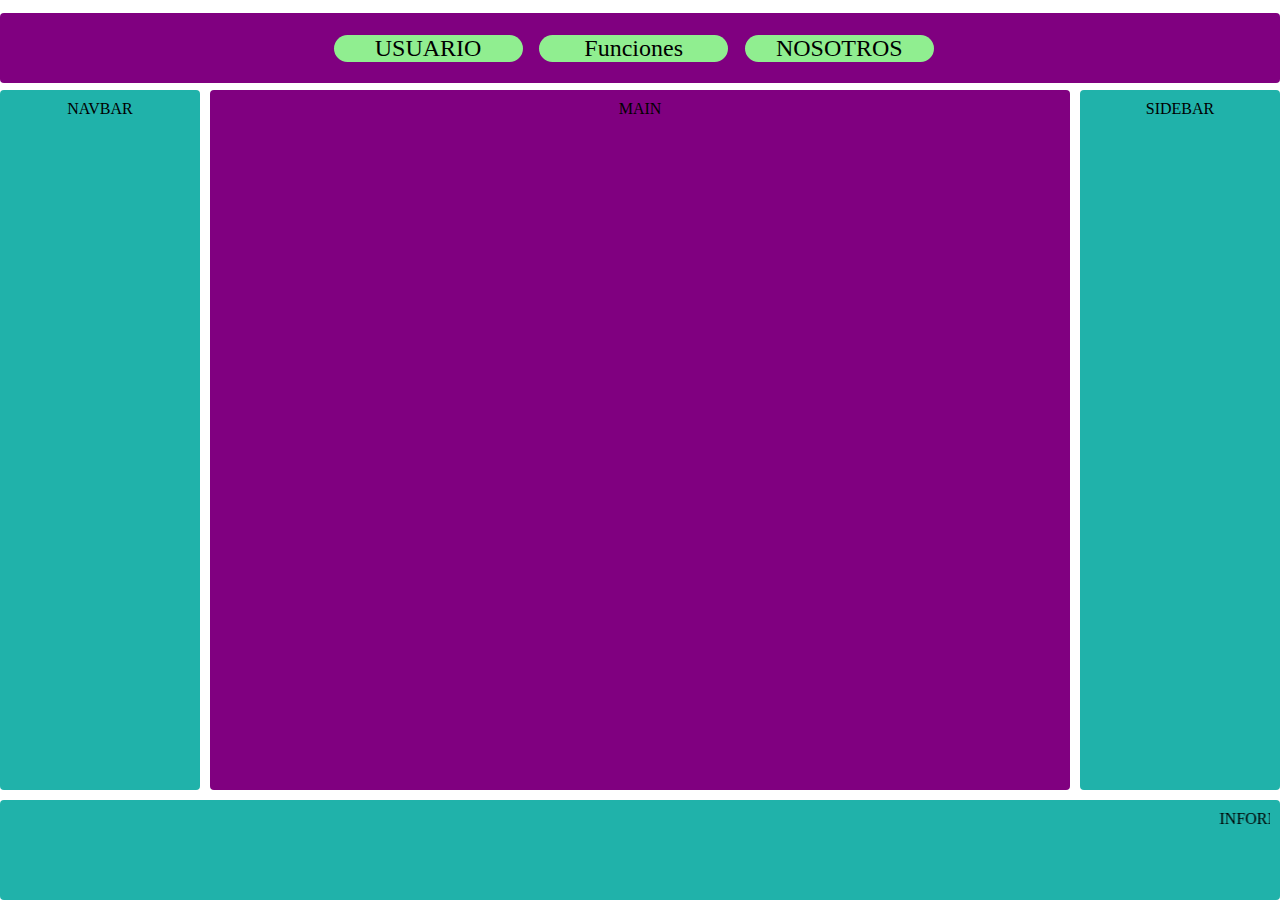
<file: index.html>
<!DOCTYPE html>
<html lang="es">
<head>
    <meta charset="UTF-8">
    <meta http-equiv="X-UA-Compatible" content="IE=edge">
    <meta name="viewport" content="width=device-width, initial-scale=1.0">
    <title>PROYECTO RESPONSIVE</title>
    <link href="css/estilos.css" type="text/css" rel="stylesheet">
</head>
<body class="grid-container">

    <header class="header">
            <ul>
            <li id="seccion1" onmouseover="ver(1)" onmouseout="ocultar(1)">
                <a >USUARIO</a>
                <div id="subseccion1">
                    <p><a href="html/registrar.html"> REGISTRAR </a></p>
                    <p><a href="html/update.html"> ACTUALIZAR </a></p>
                    <p><a href="html/delete.html"> BORRAR </a></p>
                    <h1></h1>
    
                </div>
            </li>
            <li id="seccion2" onmouseover="ver(2)" onmouseout="ocultar(2)">
                <a >Funciones</a>
                <div id="subseccion2">
                    <p><a href="html/mru.html"> MRU </a></p>
                    <p><a href="html/game1/index.html"> JUEGO </a></p>
                    <p><a href="html/edad.html"> EDAD</a></p>
                    <p><a href=""> NUMERO MAYOR</a></p>
                    <p><a href=""> ARRAYS</a></p>
                </div>
            </li>
            <li id="seccion3" onmouseover="ver(3)" onmouseout="ocultar(3)">
                <a>NOSOTROS</a>
                <div id="subseccion3">                    
                    <p><a>MISIÓN </a></p>
                    <p><a href="php/¨ver.php">VISIÓN</a></p>
                </div>
            </li>
            </ul>
    </header>
<nav class="navbar">
    NAVBAR
</nav>
<aside class="sidebar">
    SIDEBAR
</aside>
<article class="main">
    MAIN
</article>
<footer class="footer">
    <marquee>
        INFORMACIÓN DE FOOTER
    </marquee>

</footer>
    
    

    <script src="js/scriptfrontend.js"> </script>

</body>
</html>
</file>
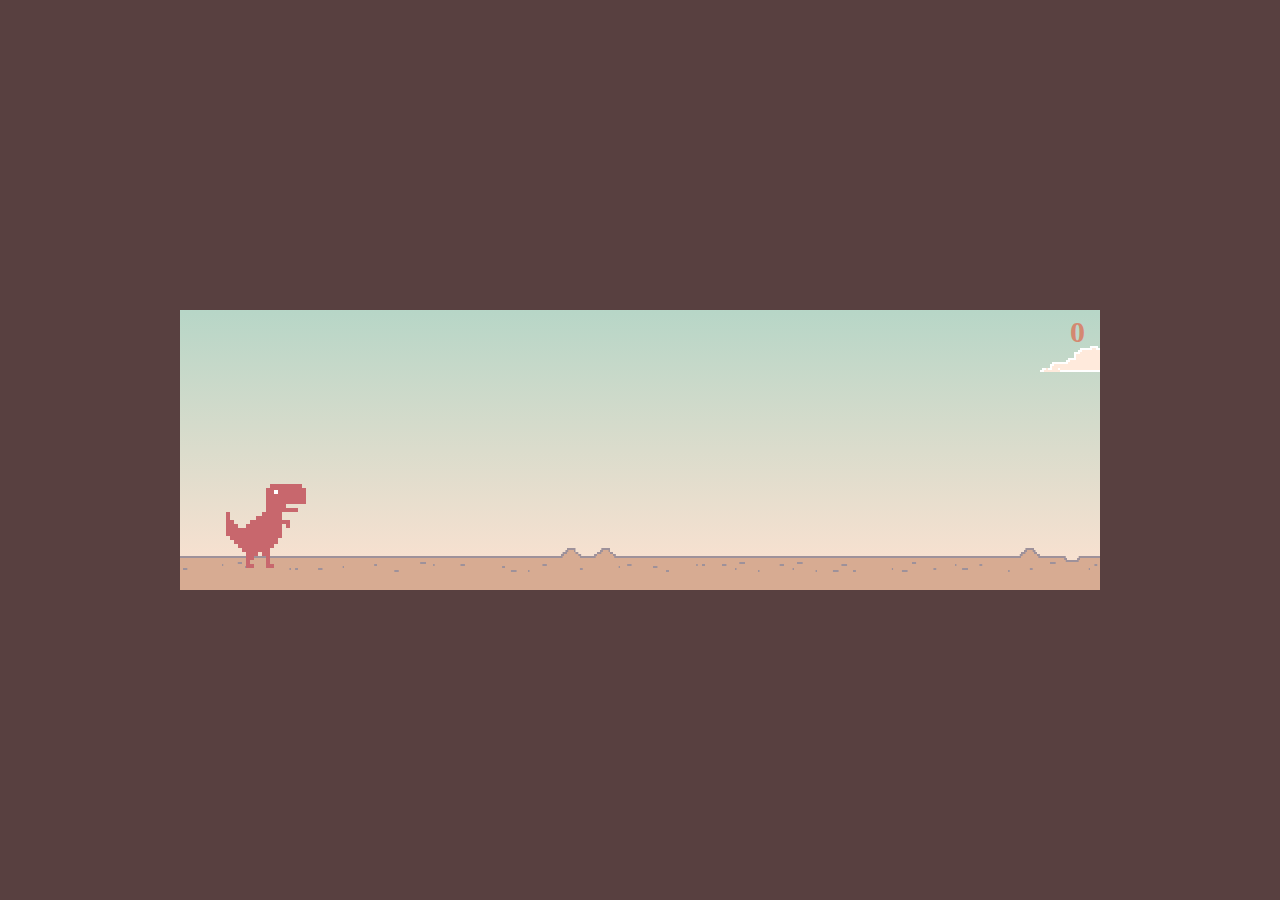
<file: html/game1/index.html>
<!DOCTYPE html>
<html lang="es">
<head>
    <meta charset="UTF-8">
    <meta http-equiv="X-UA-Compatible" content="IE=edge">
    <meta name="viewport" content="width=device-width, initial-scale=1.0">
    <title>Document</title>
    <link href="css/estilosg.css" type="text/css" rel="stylesheet">
</head>
<body>
    <div class="contenedor" >
        <div class="suelo"> </div>
        <div class="dino dino-corriendo"> </div>
        <div class="score">0</div>
    </div>
    <div class="game-over">GAME OVER</div>
    <script src="../game1/js/scriptgame.js"></script>    
</body>
</html>
</file>
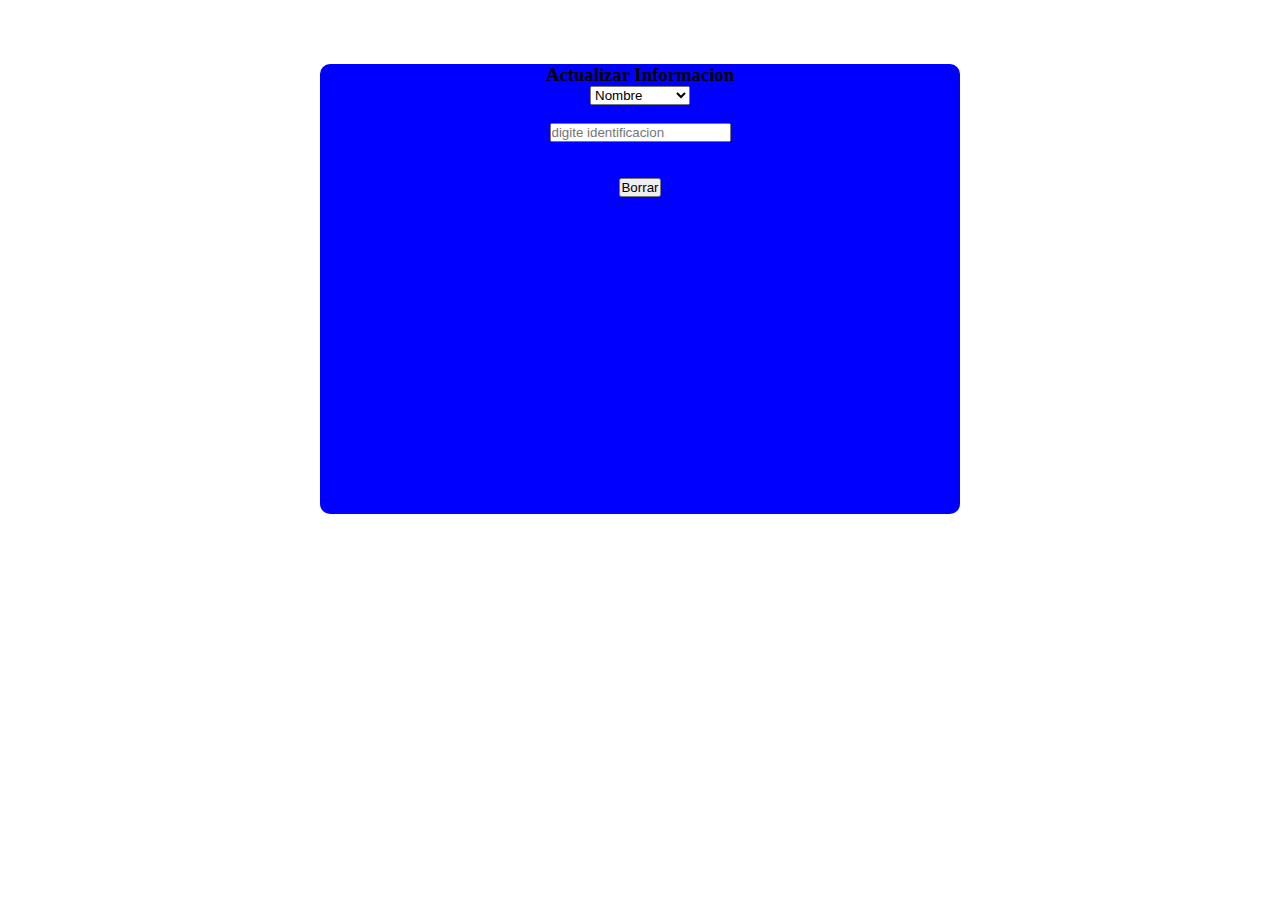
<file: html/delete.html>
<!DOCTYPE html>
<html lang="es">
<head>
    <meta charset="UTF-8">
    <meta http-equiv="X-UA-Compatible" content="IE=edge">
    <meta name="viewport" content="width=device-width, initial-scale=1.0">
    <title>ACTUALIZAR</title>
    <link href="../css/estilos.css" rel="stylesheet" type="text/css"/>
</head>
<body>

    <section id="contenedor">

        <h3>Actualizar Informacion</h3>
           <form action="../php/delete.php" method="POST"> 

            <select name="campoamodificar">
               <option value="Nombre"> Nombre </option>
               <option value="Apellido"> Apellido </option>
               <option value="Email"> Email </option>
               <option value="Identificacion"> Identificacion </option>
            </select>
            <br><br>
            <input type="text" placeholder="digite identificacion" name="id">
            <br>
            <br><br>
            <input type="submit" value="Borrar">
            
           
   
        </form>
    </section>
</body>
</html>
</file>
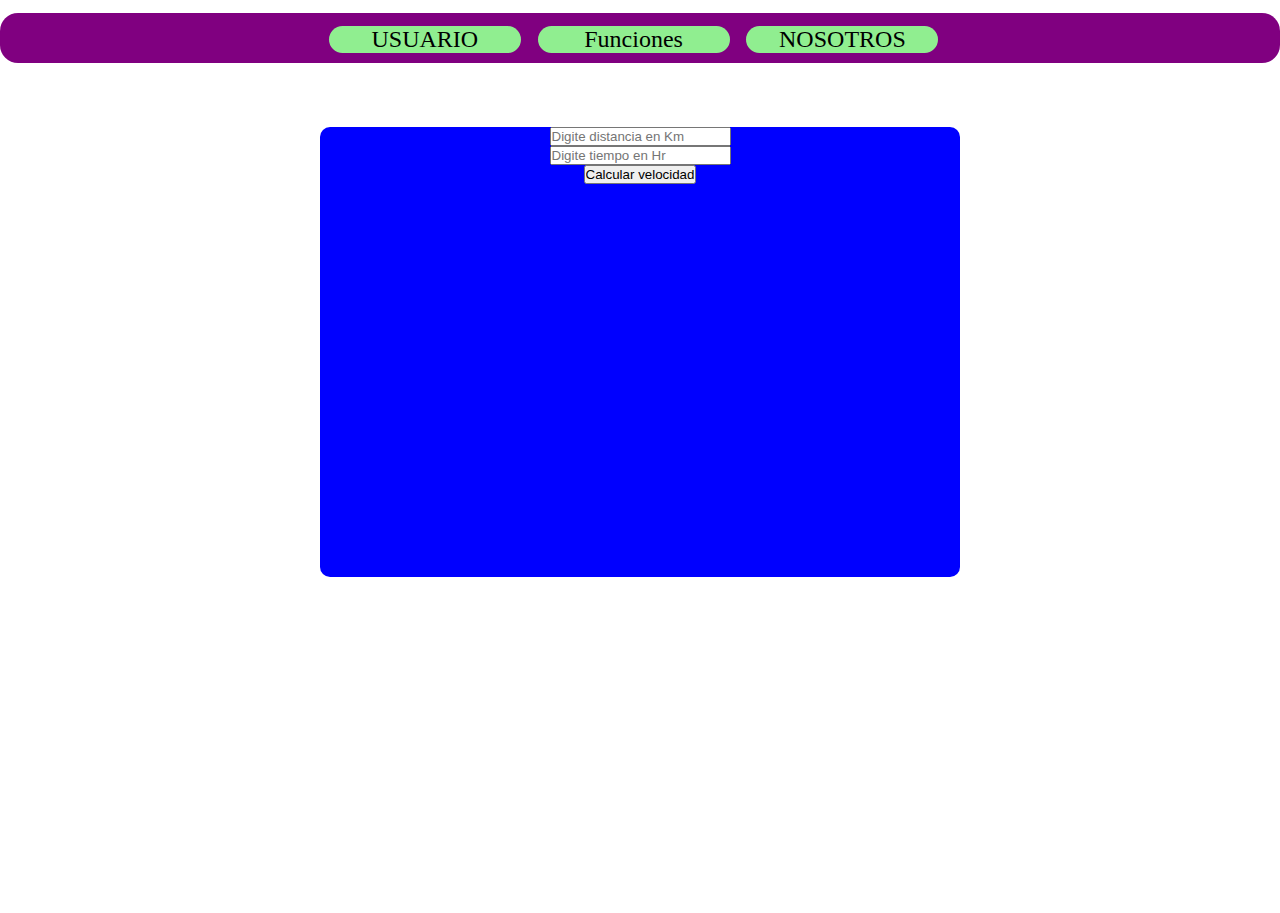
<file: html/edad.html>
<!DOCTYPE html>
<html lang="es">
<head>
    <meta charset="UTF-8">
    <meta http-equiv="X-UA-Compatible" content="IE=edge">
    <meta name="viewport" content="width=device-width, initial-scale=1.0">
    <link href="../css/estilos.css" type="text/css" rel="stylesheet">
    <script src="../js/funciones.js"> </script>
    <title>EDAD</title>
</head>
<body>

    <header class="header">
        <ul>
        <li id="seccion1" onmouseover="ver(1)" onmouseout="ocultar(1)">
            <a >USUARIO</a>
            <div id="subseccion1">
                <p><a href=""> REGISTRAR </a></p>
                <p><a href=""> LOGIN </a></p>
                

            </div>
        </li>
        <li id="seccion2" onmouseover="ver(2)" onmouseout="ocultar(2)">
            <a >Funciones</a>
            <div id="subseccion2">
                <p><a href="html/mru.html"> MRU </a></p>
                <p><a> BIBLIOTECA </a></p>
                <p><a> TRABAJO</a></p>
                <p><a href=""> PARES IMPARES</a></p>
                <p><a href=""> NUMERO MAYOR</a></p>
            </div>
        </li>
        <li id="seccion3" onmouseover="ver(3)" onmouseout="ocultar(3)">
            <a>NOSOTROS</a>
            <div id="subseccion3">                    
                <p><a>MISIÓN </a></p>
                <p><a>VISIÓN</a></p>
            </div>
        </li>
        </ul>

</header>

    <section id="contenedor">
        <section id="cajasdetexto"> 

            <input type="text" placeholder="Digite distancia en Km" id="cdtv"><br>
            <input type="text" placeholder="Digite tiempo en Hr"><br>
            <input type="button" value="Calcular velocidad" onclick="calculovelocidad()">


        </section>
    </section>
    
</body>
</html>
</file>
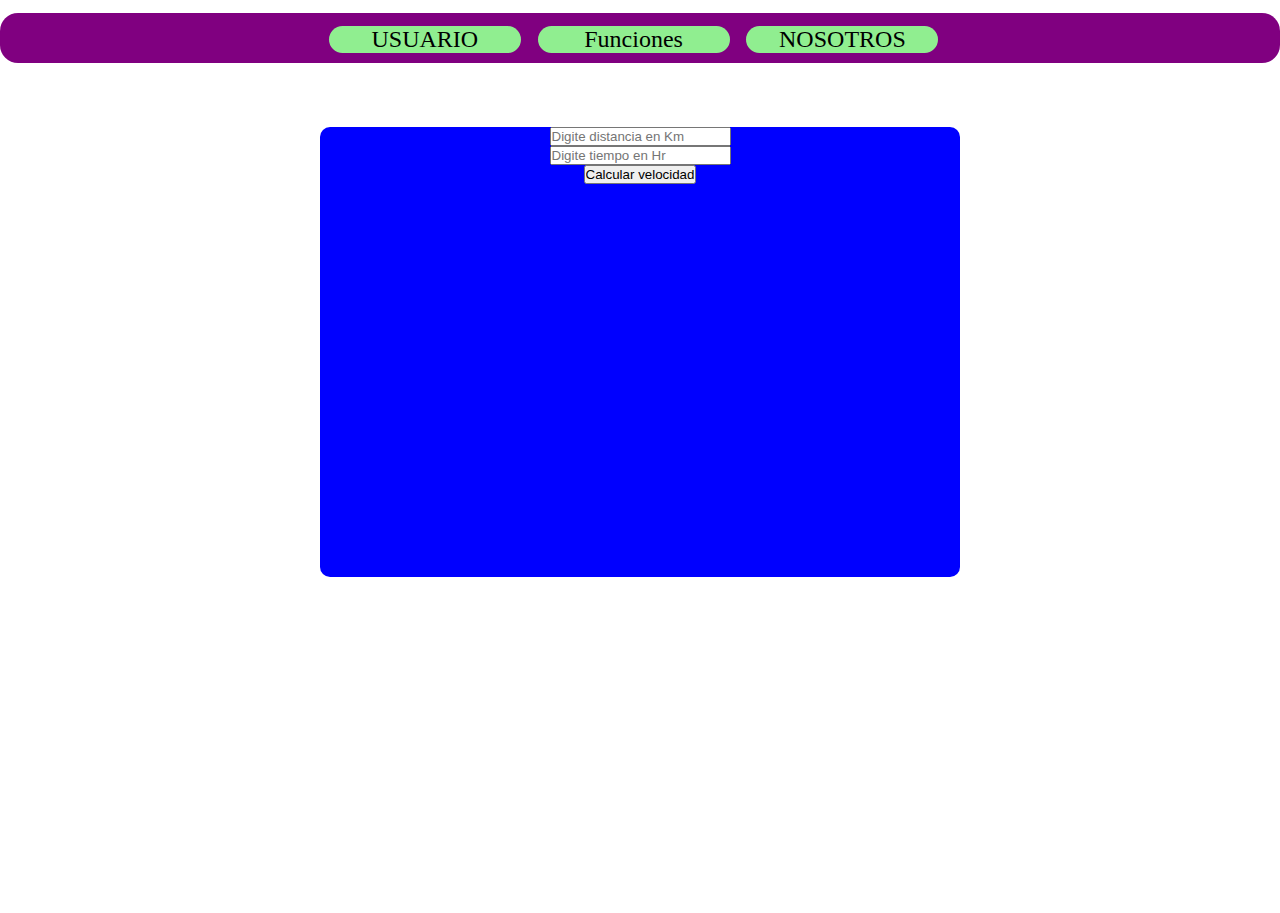
<file: html/mru.html>
<!DOCTYPE html>
<html lang="es">
<head>
    <meta charset="UTF-8">
    <meta http-equiv="X-UA-Compatible" content="IE=edge">
    <meta name="viewport" content="width=device-width, initial-scale=1.0">
    <link href="../css/estilos.css" type="text/css" rel="stylesheet">
    <script src="../js/funciones.js"> </script>
    <title>Movimiento Rectilineo Uniforme</title>
</head>
<body>

    <header class="header">
        <ul>
        <li id="seccion1" onmouseover="ver(1)" onmouseout="ocultar(1)">
            <a >USUARIO</a>
            <div id="subseccion1">
                <p><a href=""> REGISTRAR </a></p>
                <p><a href=""> LOGIN </a></p>
                

            </div>
        </li>
        <li id="seccion2" onmouseover="ver(2)" onmouseout="ocultar(2)">
            <a >Funciones</a>
            <div id="subseccion2">
                <p><a href="html/mru.html"> MRU </a></p>
                <p><a> BIBLIOTECA </a></p>
                <p><a> TRABAJO</a></p>
                <p><a href=""> PARES IMPARES</a></p>
                <p><a href=""> NUMERO MAYOR</a></p>
            </div>
        </li>
        <li id="seccion3" onmouseover="ver(3)" onmouseout="ocultar(3)">
            <a>NOSOTROS</a>
            <div id="subseccion3">                    
                <p><a>MISIÓN </a></p>
                <p><a>VISIÓN</a></p>
            </div>
        </li>
        </ul>

</header>

    <section id="contenedor">
        <section id="cajasdetexto"> 

            <input type="text" placeholder="Digite distancia en Km" id="cdtv"><br>
            <input type="text" placeholder="Digite tiempo en Hr"><br>
            <input type="button" value="Calcular velocidad" onclick="calculovelocidad()">


        </section>
    </section>
    
</body>
</html>
</file>
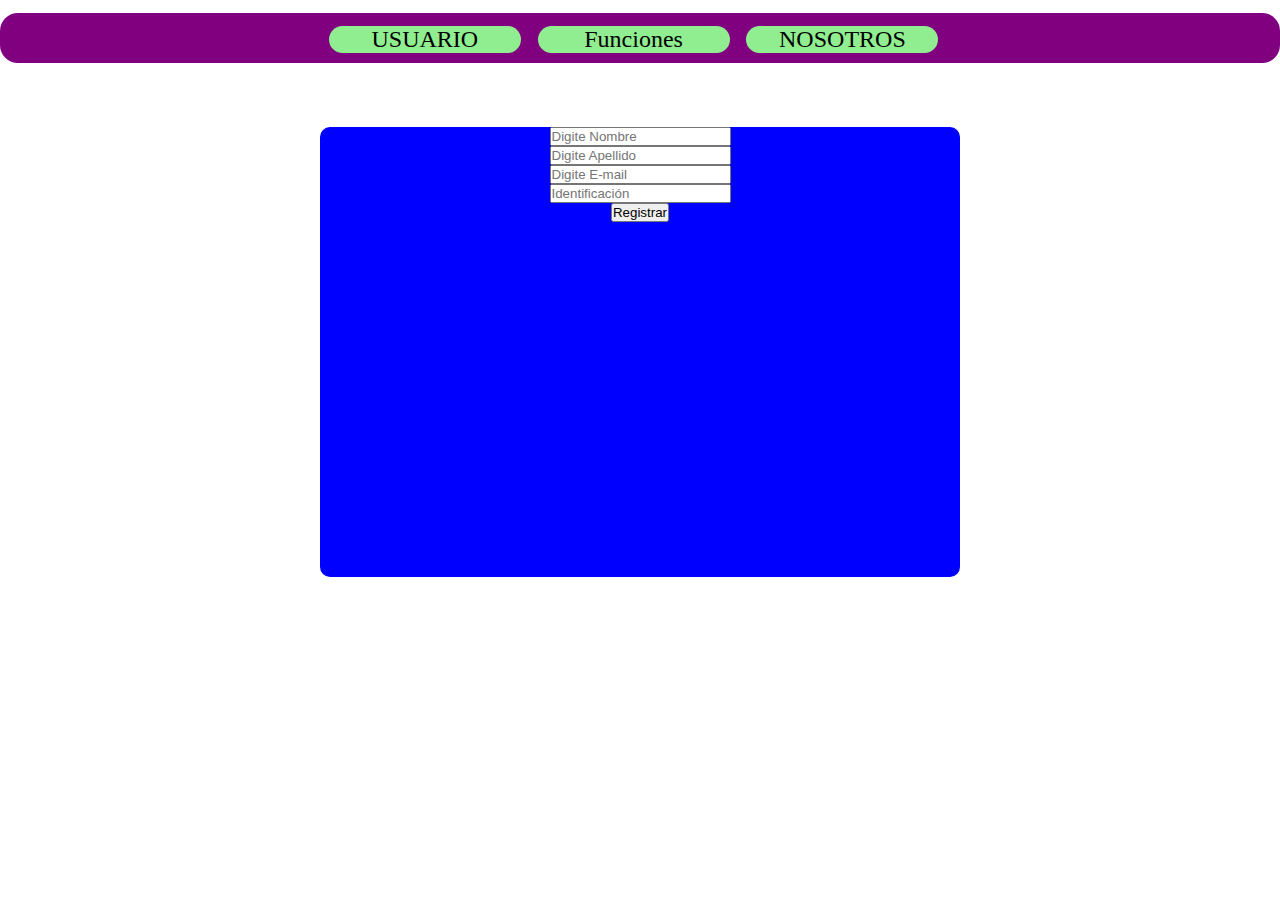
<file: html/registrar.html>
<!DOCTYPE html>
<html lang="es">
<head>
    <meta charset="UTF-8">
    <meta http-equiv="X-UA-Compatible" content="IE=edge">
    <meta name="viewport" content="width=device-width, initial-scale=1.0">
    <link href="../css/estilos.css" type="text/css" rel="stylesheet">
    <script src="../js/funciones.js"> </script>
    <title>Movimiento Rectilineo Uniforme</title>
</head>
<body>

    <header class="header">
        <ul>
        <li id="seccion1" onmouseover="ver(1)" onmouseout="ocultar(1)">
            <a >USUARIO</a>
            <div id="subseccion1">
                <p><a href=""> REGISTRAR </a></p>
                <p><a href=""> LOGIN </a></p>
                

            </div>
        </li>
        <li id="seccion2" onmouseover="ver(2)" onmouseout="ocultar(2)">
            <a >Funciones</a>
            <div id="subseccion2">
                <p><a href="html/mru.html"> MRU </a></p>
                <p><a> BIBLIOTECA </a></p>
                <p><a> TRABAJO</a></p>
                <p><a href=""> PARES IMPARES</a></p>
                <p><a href=""> NUMERO MAYOR</a></p>
            </div>
        </li>
        <li id="seccion3" onmouseover="ver(3)" onmouseout="ocultar(3)">
            <a>NOSOTROS</a>
            <div id="subseccion3">                    
                <p><a>MISIÓN </a></p>
                <p><a>VISIÓN</a></p>
            </div>
        </li>
        </ul>

</header>

    <section id="contenedor">

        <form action="../php/insertar.php" method="POST">

            <input type="text" placeholder="Digite Nombre" name="nombre" > <br>
            <input type="text" placeholder="Digite Apellido" name="apellido"><br>
            <input type="email" placeholder="Digite E-mail" name="email"><br>
            <input type="text" placeholder="Identificación" name="id"><br>
            <input type="submit" value="Registrar" >


        </form>

    </section>
    
</body>
</html>
</file>
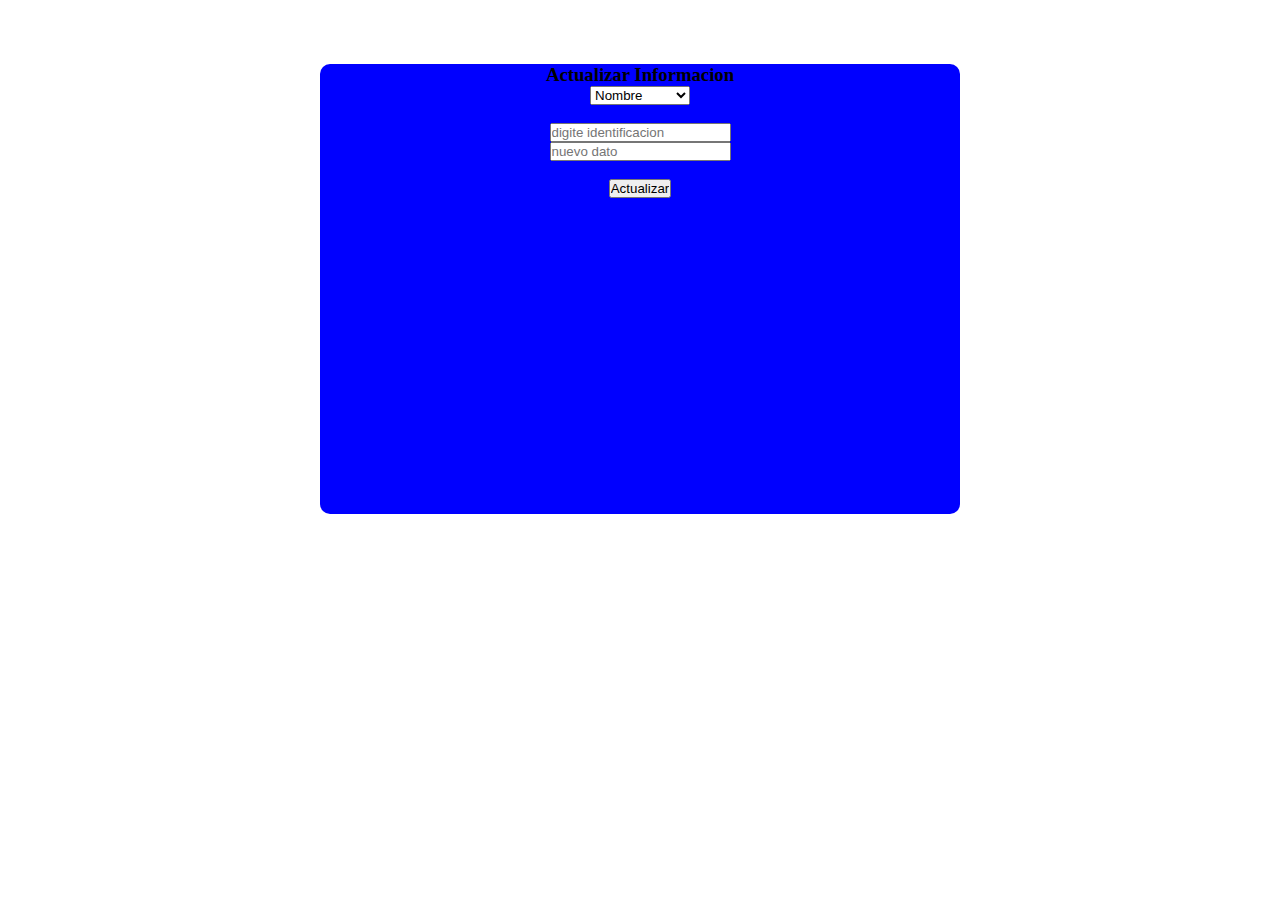
<file: html/update.html>
<!DOCTYPE html>
<html lang="es">
<head>
    <meta charset="UTF-8">
    <meta http-equiv="X-UA-Compatible" content="IE=edge">
    <meta name="viewport" content="width=device-width, initial-scale=1.0">
    <title>ACTUALIZAR</title>
    <link href="../css/estilos.css" rel="stylesheet" type="text/css"/>
</head>
<body>

    <section id="contenedor">

        <h3>Actualizar Informacion</h3>
           <form action="../php/update.php" method="POST"> 

            <select name="campoamodificar">
               <option value="Nombre"> Nombre </option>
               <option value="Apellido"> Apellido </option>
               <option value="Email"> Email </option>
               <option value="Identificacion"> Identificacion </option>
            </select>
            <br><br>
            <input type="text" placeholder="digite identificacion" name="id">
            <br>
            <input type="text" placeholder="nuevo dato" name="ndato">
            <br><br>
            <input type="submit" value="Actualizar">
            
           
   
        </form>
    </section>
</body>
</html>
</file>
<file: css/estilos.css>
*{  margin: 0;
    padding: 0;
  
}
html{
    height: 100%;
}
body{
    min-height: 100%;
    
}
.header
{
    grid-area: header;
    background-color:purple;
    border-radius: 18px; 
    margin-top: 1%;
    height: 50px; 
    text-align: center;
   
 }
 .header li{
    list-style-type: none;
    display:inline-grid;
    margin-top: 1%;
    margin-right: 1%;
    background-color:lightgreen;
    width: 15%;
    border-radius: 18px;
    
  
}
.header li a
{
    color: black;
    font-size: 150%;
    font-family: 'Times New Roman', Times, serif;
    text-decoration: none;
    text-align: center;
}
#subseccion1, #subseccion2, #subseccion3{
    top: 100%;
    left: 0px;   
    background-color: rgb(28, 118, 179);
    font: normal 0.8em arial;
    padding: 0.2em 0.5em;
    display: none;
    width: 90%;
    border-radius: 7px;
    z-index: 0;
    color: black;
    z-index: 1;
    
}
#contenedor
{
    background-color: blue;
    width: 50%;
    height: 50%;
    position: absolute;
    left: 25%;
    margin-top: 5%;
    text-align: center;
    margin-left: auto;
    margin-right: auto;
border-radius: 10px;

}
#contenedor #tabla{
    margin-left: auto;
    margin-right: auto;
    border-radius: 10%;
    border-radius: 10px;
    
}

#contenedor #cajasdetexto
{
    text-align: center;
    margin-left: auto;
    margin-right: auto;
   
}
#contenedor #cajasdetexto #cdtv
{
  size: 100px;
}
.navbar{
    grid-area: navbar;
    background-color: lightseagreen;
    
}
.sidebar{
    grid-area: sidebar;
    background-color: lightseagreen;
}
.main{
    grid-area: main;
    background-color:purple;    
    text-align: center;    
}
.footer{
    grid-area: footer;
    background-color: lightseagreen;
}
.grid-container > * {
    border-radius: 4px;
    padding: 10px;
    text-align: center;    
  }

.grid-container {
    display: grid;
    gap: 10px;
    grid-template:
      "header"  80px
      "navbar"  50px
      "main"    auto
      "sidebar" 50px
      "footer"  50px;
}
@media (min-width: 900px) {
    .grid-container {
      grid-template:
        "header  header header"  80px
        "navbar  main   sidebar" auto
        "footer  footer footer"  100px /
        200px    auto   200px;
    } 
  }

  
*{  margin: 0;
    padding: 0;
  
}
html{
    height: 100%;
}
body{
    min-height: 100%;
    
}
.header
{
    grid-area: header;
    background-color:purple;
    border-radius: 18px; 
    margin-top: 1%;
    height: 50px; 
    text-align: center;
   
 }
 .header li{
    list-style-type: none;
    display:inline-grid;
    margin-top: 1%;
    margin-right: 1%;
    background-color:lightgreen;
    width: 15%;
    border-radius: 18px;
    
  
}
.header li a
{
    color: black;
    font-size: 150%;
    font-family: 'Times New Roman', Times, serif;
    text-decoration: none;
    text-align: center;
}
#subseccion1, #subseccion2, #subseccion3{
    top: 100%;
    left: 0px;   
    background-color: rgb(28, 118, 179);
    font: normal 0.8em arial;
    padding: 0.2em 0.5em;
    display: none;
    width: 90%;
    border-radius: 7px;
    
    color: black;

    
}
#contenedor
{
    background-color: blue;
    width: 50%;
    height: 50%;
    position: absolute;
    left: 25%;
    margin-top: 5%;
    text-align: center;
border-radius: 10px;

}
#contenedor #tabla{
    margin-left: auto;
    margin-right: auto;
    border-radius: 10%;
    border-radius: 10px;
    
}

#contenedor #cajasdetexto
{
    text-align: center;
   
}
#contenedor #cajasdetexto #cdtv
{
  size: 100px;
}
.navbar{
    grid-area: navbar;
    background-color: lightseagreen;
    
}
.sidebar{
    grid-area: sidebar;
    background-color: lightseagreen;
}
.main{
    grid-area: main;
    background-color:purple;    
    text-align: center;    
}
.footer{
    grid-area: footer;
    background-color: lightseagreen;
}
.grid-container > * {
    border-radius: 4px;
    padding: 10px;
    text-align: center;    
  }

.grid-container {
    display: grid;
    gap: 10px;
    grid-template:
      "header"  80px
      "navbar"  50px
      "main"    auto
      "sidebar" 50px
      "footer"  50px;
}
@media (min-width: 900px) {
    .grid-container {
      grid-template:
        "header  header header"  80px
        "navbar  main   sidebar" auto
        "footer  footer footer"  100px /
        200px    auto   200px;
    } 
  }
</file>
<file: html/game1/css/estilosg.css>
*{
    padding: 0;
    margin: 0;
}
body{
    height: 100vh;
    background: #584040;
    display: flex;
    align-items: center;
}
.contenedor{
    width: 920px;
    height: 280px;
    margin: 0 auto;    
    position: relative;
    background: linear-gradient(#b7d6c7, transparent) #ffe2d1;
    overflow: hidden;
}
.dino {
    width: 84px;
    height: 84px;
    position: absolute;
    bottom: 22px;
    left: 42px;
    z-index: 2;
    background: url(../img/dino.png) repeat-x 0px 0px;
    background-size: 336px 84px;
    background-position-x: 0px;
}
.dino-corriendo {
    animation: animarDino 0.25s steps(2) infinite;
}
.dino-estrellado {
    background-position-x: -252px;
}
.suelo {
    width: 200%;
    height: 42px;
    position: absolute;
    bottom: 0;
    left: 0;
    background: url(../img/suelo.png) repeat-x 0px 0px;
    background-size: 50% 42px;
}
.cactus{
    width: 46px;
    height: 96px;
    position: absolute;
    bottom: 16px;
    left: 600px;
    z-index: 1;
    background: url(../img/cactus1.png) no-repeat;
}
.cactus2{
    width: 98px;
    height: 66px;
    background: url(../img/cactus2.png) no-repeat;
}
.nube{
    width: 92px;
    height: 26px;
    position: absolute;
    z-index: 0;
    background: url(../img/nube.png) no-repeat;
    background-size: 92px 26px;
}
.score{
    width: 100px;
    height: 30px;
    position: absolute;
    top: 5px;
    right: 15px;
    z-index: 10;
    color: #d48871;
    font-family: Verdana;
    font-size: 30px;
    font-weight: bold;
    text-align: right;
}

.game-over{
    display: none;

    position: absolute;
    width: 100%;
    text-align: center;
    color: #7e928b;
    font-size: 30px;
    font-family: Verdana;
    font-weight: 700;
}
@keyframes animarDino{
    from{
        background-position-x: -84px;
    }
    to{
        background-position-x: -252px;
    }
}
</file>
